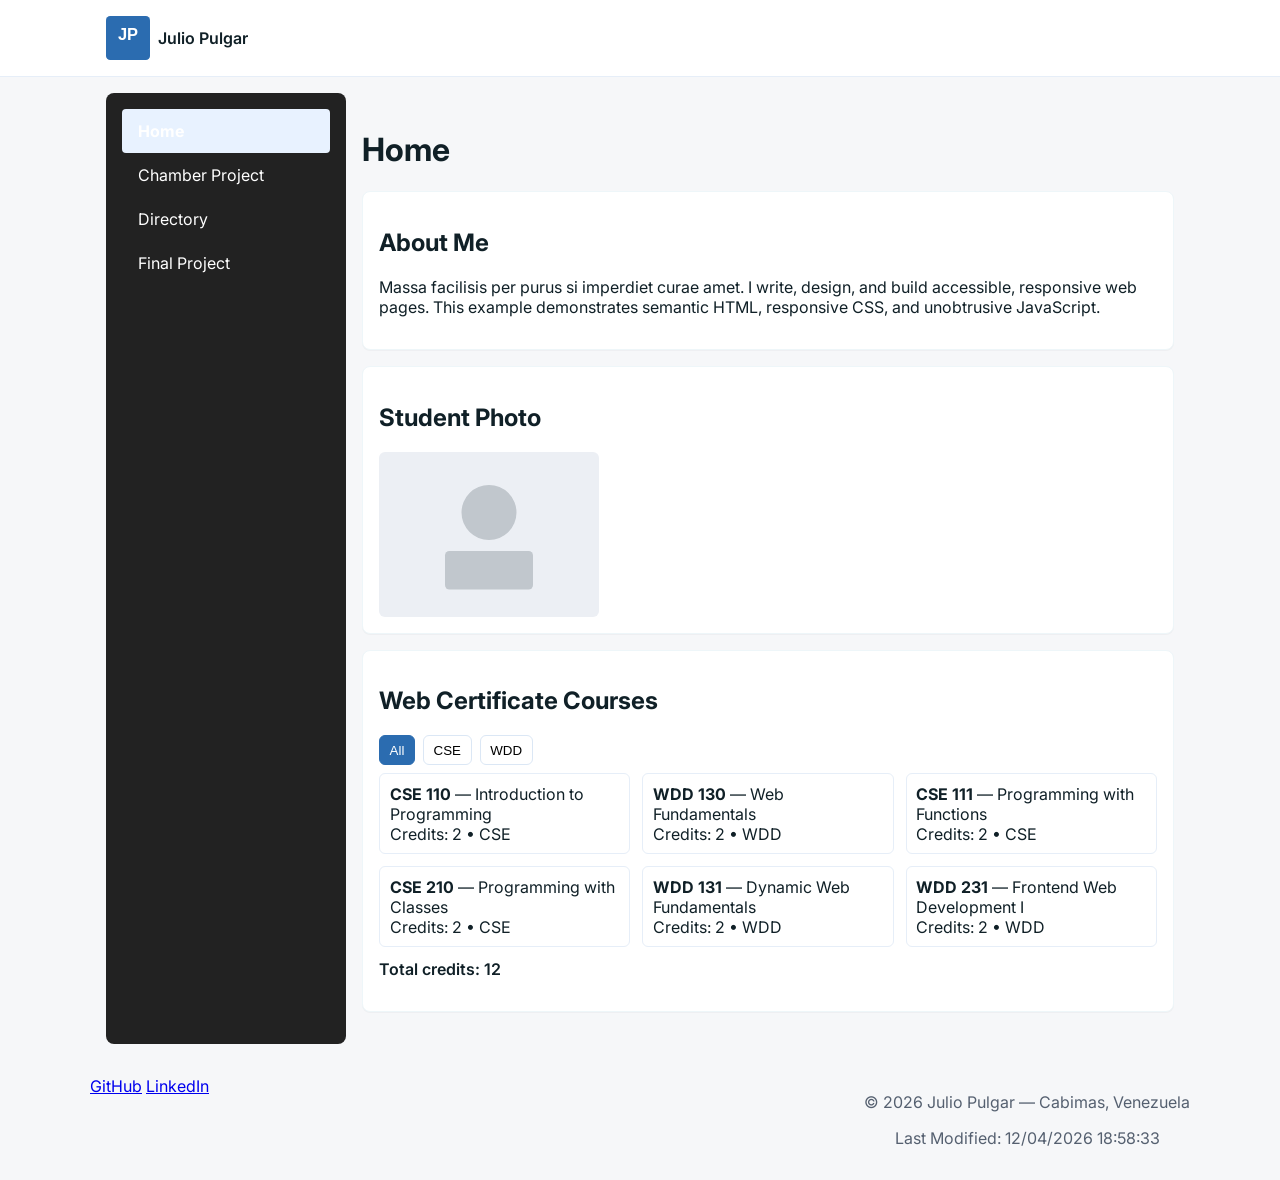
<file: index.html>
<!doctype html>
<html lang="en">
<head>
  <meta charset="UTF-8">
  <meta name="viewport" content="width=device-width, initial-scale=1.0">
  <title>Home — WDD231 Course Page</title>
  <meta name="description" content="Course home page for WDD231 — responsive, accessible, and dynamic with JS.">
  <meta name="author" content="Julio Pulgar">
  <link rel="preconnect" href="https://fonts.googleapis.com">
  <link rel="preconnect" href="https://fonts.gstatic.com" crossorigin>
  <link href="https://fonts.googleapis.com/css2?family=Inter:wght@300;400;600;700&display=swap" rel="stylesheet">
  <link rel="stylesheet" href="styles/small.css">
  <link rel="stylesheet" href="styles/large.css">
  <script defer src="scripts/navigation.js"></script>
  <script defer src="scripts/date.js"></script>
  <script defer src="scripts/course.js"></script>
</head>
<body>
  <a class="skip-link" href="#main">Skip to content</a>
  <header class="site-header" role="banner">
    <div class="container header-row">
      <div class="brand-row">
        <img src="images/logo.svg" alt="Site logo" class="logo">
        <span class="site-name">Julio Pulgar</span>
      </div>
      <button id="nav-toggle" class="nav-toggle" aria-expanded="false" aria-controls="main-nav">☰</button>
    </div>
  </header>

  <div class="site-body container">
    <nav id="main-nav" class="main-nav" aria-label="Main navigation">
      <ul class="nav">
        <li><a href="index.html" class="active">Home</a></li>
        <li><a href="Site/discover.html">Chamber Project</a></li>
        <li><a href="Site/directory.html">Directory</a></li>
        <li><a href="Site/final.html">Final Project</a></li>
      </ul>
    </nav>

    <main id="main" class="site-main">
    <h1>Home</h1>

    <section id="about" class="card">
      <h2>About Me</h2>
      <p>Massa facilisis per purus si imperdiet curae amet. I write, design, and build accessible, responsive web pages. This example demonstrates semantic HTML, responsive CSS, and unobtrusive JavaScript.</p>
    </section>

    <section id="photo" class="card">
      <h2>Student Photo</h2>
      <img src="images/student-placeholder.svg" alt="Student portrait placeholder" class="student-photo">
    </section>

    <section id="courses" class="card">
      <h2>Web Certificate Courses</h2>
      <div class="filters">
        <button data-filter="all" class="filter-btn active">All</button>
        <button data-filter="CSE" class="filter-btn">CSE</button>
        <button data-filter="WDD" class="filter-btn">WDD</button>
      </div>
      <div id="courses-list" class="courses-list" aria-live="polite"></div>
      <p id="credits" class="credits">Total credits: <span id="creditsTotal">0</span></p>
    </section>
    </main>
  </div>

  <footer class="site-footer" role="contentinfo">
    <div class="container footer-grid">
      <div class="socials">
        <a href="#" aria-label="GitHub">GitHub</a>
        <a href="#" aria-label="LinkedIn">LinkedIn</a>
      </div>
      <div class="copyright">
        <p>&copy; <span id="year"></span> Julio Pulgar — Cabimas, Venezuela</p>
        <p id="lastModified">Last Modified: </p>
      </div>
    </div>
  </footer>
</body>
</html>
</file>
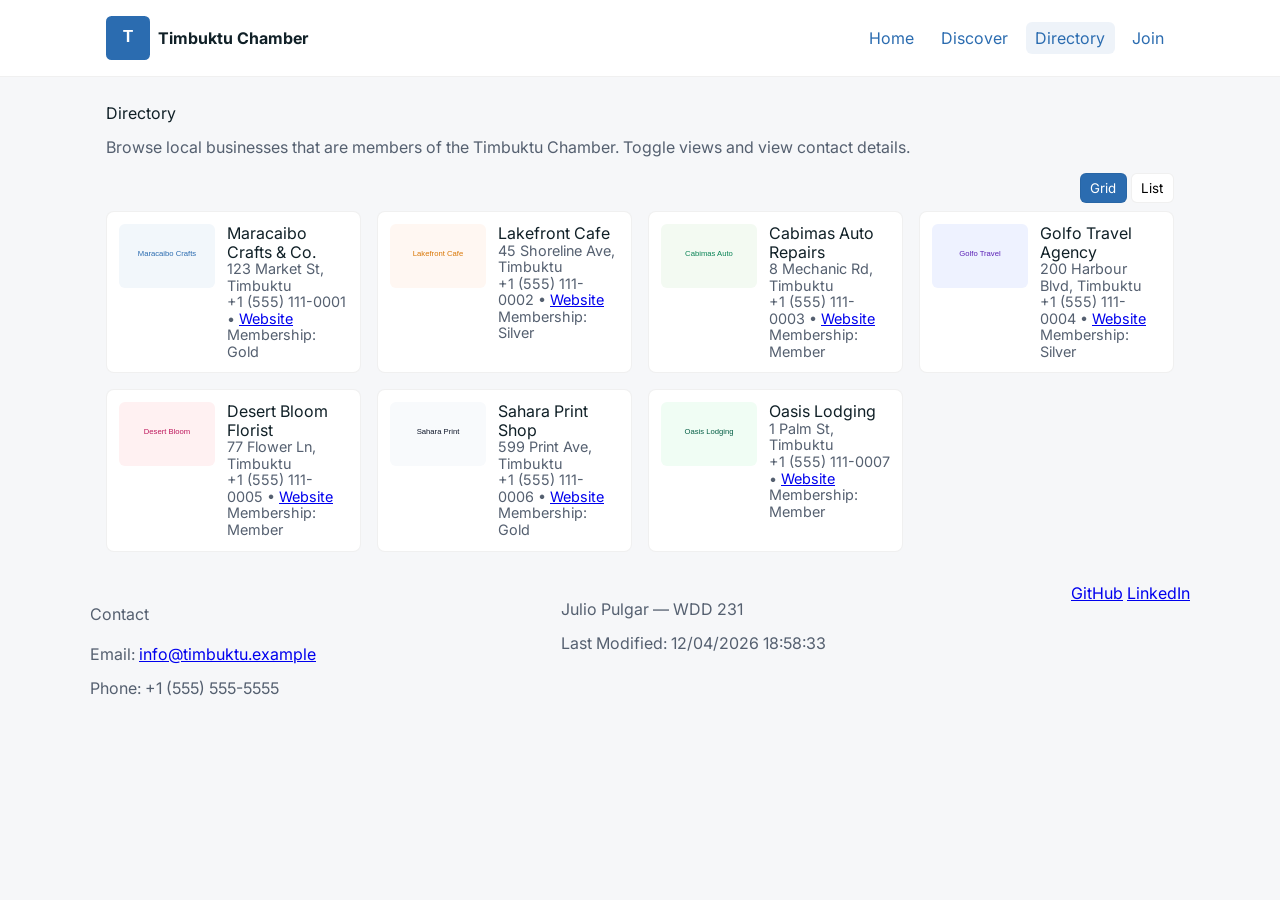
<file: chamber/directory.html>
<!doctype html>
<html lang="en">
<head>
  <meta charset="utf-8">
  <meta name="viewport" content="width=device-width, initial-scale=1.0">
  <title>Timbuktu Chamber — Directory</title>
  <meta name="description" content="Directory of local businesses for the Timbuktu Chamber of Commerce. Find members by category, contact info, and membership level.">
  <meta name="author" content="Julio Pulgar">

  <!-- Open Graph / Facebook -->
  <meta property="og:title" content="Timbuktu Chamber — Directory">
  <meta property="og:description" content="Directory of local businesses for the Timbuktu Chamber of Commerce.">
  <meta property="og:image" content="images/fb-image.png">
  <meta property="og:url" content="https://username.github.io/wdd231/chamber/directory.html">

  <link rel="icon" href="images/favicon.svg" type="image/svg+xml">

  <link rel="stylesheet" href="styles/normalize.css">
  <link rel="preconnect" href="https://fonts.googleapis.com">
  <link rel="preconnect" href="https://fonts.gstatic.com" crossorigin>
  <link href="https://fonts.googleapis.com/css2?family=Inter:wght@300;400;600;700&display=swap" rel="stylesheet">
  <link rel="stylesheet" href="styles/small.css">
  <link rel="stylesheet" href="styles/large.css">

  <script defer src="scripts/date.js"></script>
  <script defer src="scripts/directory.js"></script>
</head>
<body>
  <a class="skip-link" href="#main">Skip to content</a>
  <header class="site-header">
    <div class="container header-row">
      <div class="brand-row">
        <img src="images/favicon.svg" alt="Timbuktu Chamber logo" class="logo">
        <h1 class="brand">Timbuktu Chamber</h1>
      </div>
      <button id="nav-toggle" class="nav-toggle" aria-expanded="false" aria-controls="main-nav">☰</button>
      <nav id="main-nav" class="main-nav" aria-label="Main navigation">
        <ul class="nav">
          <li><a href="/index.html">Home</a></li>
          <li><a href="../Site/discover.html">Discover</a></li>
          <li><a href="../chamber/directory.html" class="active">Directory</a></li>
          <li><a href="../Site/join.html">Join</a></li>
        </ul>
      </nav>
    </div>
  </header>

  <main id="main" class="container">
    <h1>Directory</h1>
    <p class="lead">Browse local businesses that are members of the Timbuktu Chamber. Toggle views and view contact details.</p>

    <div class="controls">
      <div class="view-toggle" role="group" aria-label="View toggle">
        <button id="gridBtn" class="view-btn active">Grid</button>
        <button id="listBtn" class="view-btn">List</button>
      </div>
    </div>

    <section id="members" class="members grid" aria-live="polite">
      <div id="member-list" class="member-list"></div>
    </section>
  </main>

  <footer class="site-footer">
    <div class="container footer-grid">
      <div>
        <h4>Contact</h4>
        <p>Email: <a href="mailto:info@timbuktu.example">info@timbuktu.example</a></p>
        <p>Phone: +1 (555) 555-5555</p>
      </div>
      <div>
        <p>Julio Pulgar — WDD 231</p>
        <p id="lastModified">Last Modified: </p>
      </div>
      <div class="socials">
        <a href="#" aria-label="GitHub">GitHub</a>
        <a href="#" aria-label="LinkedIn">LinkedIn</a>
      </div>
    </div>
  </footer>
</body>
</html>
</file>
<file: styles/small.css>
:root{
  --bg:#f6f7f9;
  --card:#ffffff;
  --white:#ffffff;
  --black:#000000;
  --accent:#2b6cb0;
  --accent-rgb:43,108,176;
  --muted:#556070;
  --text:#102027;
  --border:#e6eef8;
  --muted-border:#eef6f9;
  --muted-border-2:#dbe7f5;
  --hover-bg:#eef6ff;
  --active-bg:#e8f2ff;
  --shadow-color: rgba(10,20,30,0.03);
  --radius:8px;
  --gap:1rem;
  --max-width:1100px;
}
*{box-sizing:border-box}
html,body{height:100%}
body{margin:0;font-family:Inter,system-ui,Segoe UI,Roboto,Arial;background:var(--bg);color:var(--text)}
.container{max-width:var(--max-width);margin:0 auto;padding:1rem}
.site-header{background:var(--card);border-bottom:1px solid var(--border);position:sticky;top:0;z-index:40}
.header-row{display:flex;align-items:center;justify-content:space-between;gap:var(--gap)}
.brand-row{display:flex;align-items:center;gap:0.5rem}
.logo{width:44px;height:44px}
.site-name{font-weight:600}
.main-nav{background:transparent}
.nav{list-style:none;margin:0;padding:0;display:flex;gap:0.5rem}
.nav a{display:inline-block;padding:0.45rem 0.6rem;color:var(--accent);text-decoration:none;border-radius:6px}
.nav a:hover,.nav a:focus{background:var(--hover-bg)}
.nav a.active{font-weight:700;background:var(--active-bg)}
.nav-toggle{display:none;border:0;background:transparent;padding:0.5rem 0.75rem;font-size:1.25rem}
.skip-link{position:absolute;left:-999px}
.skip-link:focus{left:1rem;top:1rem;width:auto;height:auto;background:var(--black);color:var(--white);padding:0.25rem 0.5rem;border-radius:4px}
.site-main{padding:1rem 0}
.site-body{display:block}
.card{background:var(--card);padding:1rem;border-radius:var(--radius);box-shadow:0 1px 0 var(--shadow-color);margin-bottom:1rem;border:1px solid var(--muted-border)}
.student-photo{width:100%;max-width:220px;height:auto;display:block;border-radius:6px}
.filters{display:flex;gap:0.5rem;margin:0.5rem 0}
.filter-btn{background:var(--white);border:1px solid var(--muted-border-2);padding:0.4rem 0.6rem;border-radius:6px;cursor:pointer}
.filter-btn.active{background:var(--accent);color:var(--white);border-color:var(--accent)}
.courses-list{display:grid;grid-template-columns:repeat(auto-fit,minmax(220px,1fr));gap:0.75rem;margin-top:0.5rem}
.course-card{padding:0.6rem;border-radius:6px;border:1px solid var(--border);background:var(--white)}
.course-card.completed{outline:3px solid rgba(var(--accent-rgb),0.12)}
.credits{font-weight:600;margin-top:0.75rem}
.footer-grid{display:flex;flex-direction:column;gap:0.5rem;padding:1rem 0;text-align:center;color:var(--muted)}

@media (max-width:700px){
  .nav{display:none;position:absolute;right:1rem;top:64px;background:var(--card);padding:0.5rem;border-radius:8px;border:1px solid var(--muted-border);flex-direction:column}
  .nav.show{display:flex}
  .nav-toggle{display:block}
  .site-body{display:block}
}

/* Desktop: make nav a left sidebar */
@media (min-width:701px){
  .site-body{display:grid;grid-template-columns:240px 1fr;gap:1rem;align-items:start}
  .main-nav{grid-column:1/2;}
  .site-main{grid-column:2/3}
  .main-nav{background:#222;color:#fff;padding:1rem;border-radius:8px;height:100%}
  .main-nav .nav{flex-direction:column;gap:0}
  .main-nav .nav a{color:#fff;padding:0.75rem 1rem;border-radius:4px;display:block}
  .main-nav .nav a:hover{background:rgba(255,255,255,0.06)}
}
</file>
<file: styles/large.css>
@media (min-width:701px){
  .site-main{display:block}
  #about{grid-column:initial}
  #courses{grid-column:initial}
  #photo{grid-column:initial}
  .footer-grid{flex-direction:row;justify-content:space-between}
}
</file>
<file: chamber/styles/small.css>
:root{
  --bg:#f6f7f9;
  --card:#ffffff;
  --accent:#2b6cb0;
  --muted:#556070;
  --text:#102027;
  --radius:8px;
  --gap:1rem;
  --max-width:1100px;
}
*{box-sizing:border-box}
body{margin:0;font-family:Inter,system-ui,Segoe UI,Roboto,Arial;background:var(--bg);color:var(--text)}
.container{max-width:var(--max-width);margin:0 auto;padding:1rem}
.site-header{background:var(--card);border-bottom:1px solid rgba(0,0,0,0.06);position:sticky;top:0;z-index:40}
.header-row{display:flex;align-items:center;justify-content:space-between;gap:var(--gap)}
.brand-row{display:flex;align-items:center;gap:0.5rem}
.logo{width:44px;height:44px}
.brand{font-weight:700}
.nav{list-style:none;margin:0;padding:0;display:flex;gap:0.5rem}
.nav a{display:inline-block;padding:0.45rem 0.6rem;color:var(--accent);text-decoration:none;border-radius:6px}
.nav a.active{background:rgba(43,108,176,0.08)}
.nav-toggle{display:none;border:0;background:transparent;padding:0.5rem 0.75rem;font-size:1.25rem}
.skip-link{position:absolute;left:-999px}
.skip-link:focus{left:1rem;top:1rem;width:auto;height:auto;background:#000;color:#fff;padding:0.25rem 0.5rem;border-radius:4px}
.lead{color:var(--muted)}
.controls{display:flex;justify-content:flex-end;margin:0.5rem 0}
.view-btn{background:var(--card);border:1px solid rgba(0,0,0,0.06);padding:0.4rem 0.6rem;border-radius:6px;cursor:pointer}
.view-btn.active{background:var(--accent);color:#fff}
.members.grid .member-list{display:grid;grid-template-columns:repeat(auto-fit,minmax(220px,1fr));gap:1rem}
.members.list .member-list{display:block}
.member{background:var(--card);padding:0.75rem;border-radius:8px;border:1px solid rgba(0,0,0,0.06);display:flex;gap:0.75rem;align-items:flex-start}
.member img{width:96px;height:64px;object-fit:cover;border-radius:6px}
.member h3{margin:0;font-size:1rem}
.member .meta{font-size:0.9rem;color:var(--muted)}
.footer-grid{display:flex;flex-direction:column;gap:0.5rem;padding:1rem 0;text-align:center;color:var(--muted)}

@media (max-width:700px){
  .nav{display:none;position:absolute;right:1rem;top:64px;background:var(--card);padding:0.5rem;border-radius:8px;border:1px solid rgba(0,0,0,0.06);flex-direction:column}
  .nav.show{display:flex}
  .nav-toggle{display:block}
  .controls{justify-content:space-between}
  .member{flex-direction:row}
}
</file>
<file: chamber/styles/large.css>
@media (min-width:701px){
  .site-header .container{display:flex;align-items:center;justify-content:space-between}
  .footer-grid{flex-direction:row;justify-content:space-between;text-align:left}
}
</file>
